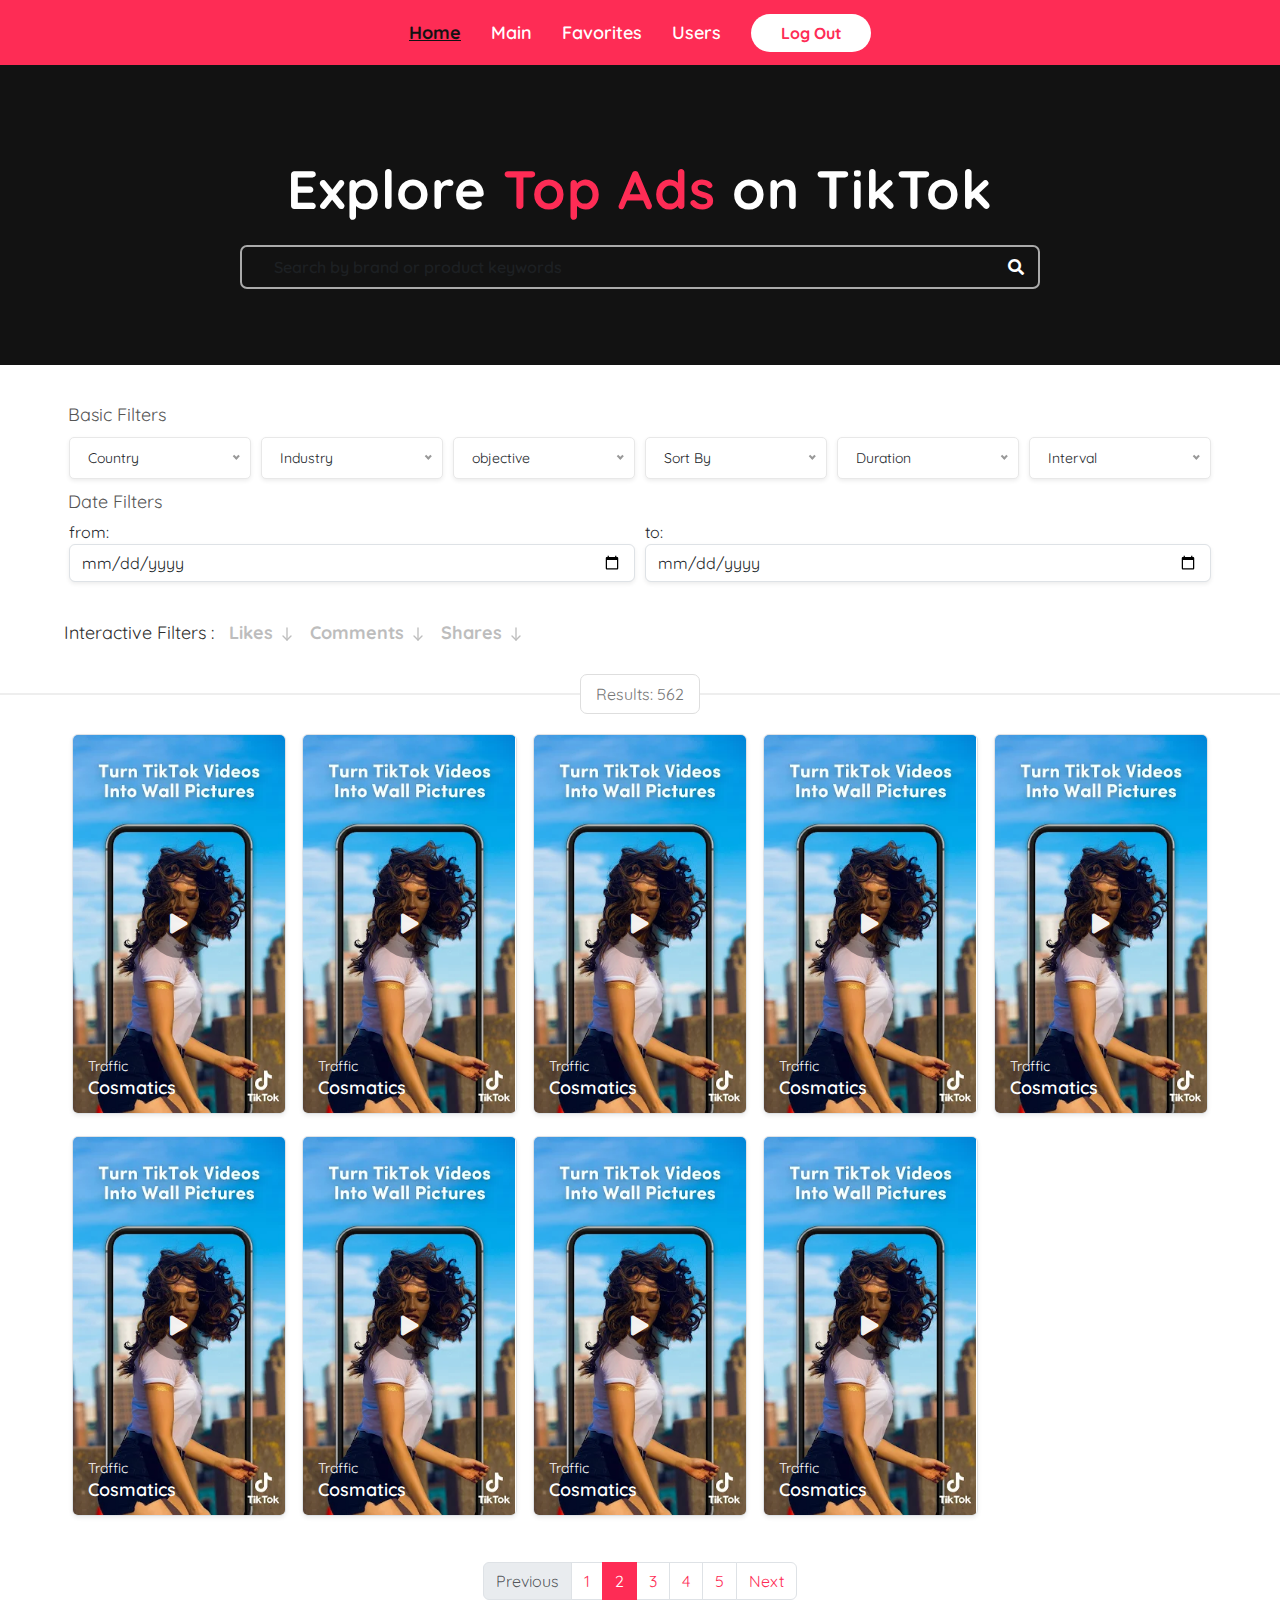
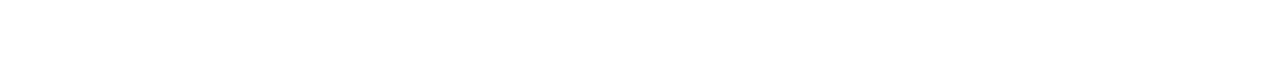
<file: index.html>
<!DOCTYPE html>
<html lang="en">

<head>
    <meta charset="UTF-8">
    <meta http-equiv="X-UA-Compatible" content="IE=edge">
    <meta name="viewport" content="width=device-width, initial-scale=1.0">
    <title>TikTok Creative Center</title>
    <link rel="shortcut icon" href="favicon.ico" type="image/x-icon">
    <link rel="preconnect" href="https://fonts.googleapis.com">
    <link rel="preconnect" href="https://fonts.gstatic.com" crossorigin>
    <link
        href="https://fonts.googleapis.com/css2?family=Fuzzy+Bubbles:wght@400;700&family=Quicksand:wght@300;400;500;600;700&family=Source+Sans+Pro:ital,wght@0,200;0,300;0,400;0,600;0,700;0,900;1,200;1,300;1,400;1,600;1,700;1,900&display=swap"
        rel="stylesheet">
    <link rel="stylesheet" href="https://cdnjs.cloudflare.com/ajax/libs/bootstrap/5.2.2/css/bootstrap.min.css">
    <link rel="stylesheet" href="https://pro.fontawesome.com/releases/v5.14.0/css/all.css" />
    <link rel="stylesheet" href="css/nice-select.css">
    <link rel="stylesheet" href="css/style.css">
</head>

<body>

    <div class="up">
        <i class="far fa-sort-up"></i>
    </div>

    <!-- Header -->
    <nav>
        <a class="active" href="index.html">Home</a>
        <a href="main.html">Main</a>
        <a href="favorites.html">favorites</a>
        <a href="users.html">Users</a>
        <a href="login.html">
            <button type="button">Log Out</button>
        </a>
        <!-- <a href="login.html">
            <button type="button">login</button>
        </a> -->
    </nav>

    <header>
        <!-- <form action="url" method="get"> -->
        <form name="myForm" action="url" method="post">
            <div class="form-group">
                <h2>Explore <b>Top Ads</b> on TikTok</h2>
            </div>
            <div class="form-group form-btn">
                <input type="text" name="" id="text" class="form-control"
                    placeholder="Search by brand or product keywords">
                <button type="submit"><i class="fa fa-search"></i></button>
            </div>
            <input type="hidden" value="" name="all_filters" id="form_input">
        </form>
    </header>

    <section>
        <div class="filters">
            <label class="d-block p-1">Basic filters</label>
            <div class="filter type_1">
                <select class="w-100 shadow-sm" id="country" name="">
                    <option disabled selected value="">Country</option>
                    <option value="us">United Status</option>
                    <option value="uk">United Kingdom</option>
                    <option value="eg">EGYPT</option>
                </select>
            </div>
            <div class="filter type_1">
                <select class="w-100 shadow-sm" id="industry" name="">
                    <option disabled selected value="">Industry</option>
                    <option value="1">1</option>
                    <option value="2">2</option>
                    <option value="3">3</option>
                </select>
            </div>
            <div class="filter type_1">
                <select class="w-100 shadow-sm" id="objective" name="">
                    <option disabled selected value="">objective</option>
                    <option value="1">1</option>
                    <option value="2">2</option>
                    <option value="3">3</option>
                </select>
            </div>
            <div class="filter type_1 sort_by">
                <select class="w-100 shadow-sm" id="sort_by" name="">
                    <option disabled selected value="">Sort By</option>
                    <option value="CTR">CTR</option>
                    <option value="CVR">CVR</option>
                    <option value="Clicks">Clicks</option>
                    <option value="Conversion">Conversion</option>
                    <option value="Remain">Remain</option>
                </select>
            </div>
            <div class="filter type_1">
                <select class="w-100 shadow-sm" id="duration" name="">
                    <option disabled selected value="">Duration</option>
                    <option value="1">1</option>
                    <option value="2">2</option>
                    <option value="3">3</option>
                </select>
            </div>
            <div class="filter type_1 interval">
                <select class="w-100 shadow-sm" id="interval" name="">
                    <option disabled selected value="">Interval</option>
                    <option value="1">1</option>
                    <option value="2">2</option>
                    <option value="3">3</option>
                </select>
            </div>
            <div class="clearfix"></div>
            <label class="d-block pt-1 px-1">Date filters</label>
            <div class="filter type_2 w-50 mr-1">
                <span>from: </span>
                <!-- <select class="w-100 shadow-sm" name=""> -->
                <input class="form-control shadow-sm" id="from" type="date" name="">
            </div>
            <div class="filter type_2 w-50 ml-1">
                <span>to: </span>
                <!-- <select class="w-100 shadow-sm" name=""> -->
                <input class="form-control shadow-sm" id="to" type="date" name="">
            </div>
            <div class="clearfix"></div>
        </div>
        <div class="top-filters used">
            <span style="color: #2d2d2d; font-weight: 400;">Interactive Filters :</span>
            <span>
                <button>
                    <b>Likes</b>
                    <svg width="16" height="16" viewBox="0 0 48 48" fill="none">
                        <path d="M24 42L24 6" stroke="#BDBDBD" stroke-width="4" stroke-linecap="round"
                            stroke-linejoin="round"></path>
                        <path d="M36 30L24 42L12 30" stroke="#BDBDBD" stroke-width="4" stroke-linecap="round"
                            stroke-linejoin="round"></path>
                    </svg>
                </button>
            </span>
            <span>
                <button>
                    <b>Comments</b>
                    <svg width="16" height="16" viewBox="0 0 48 48" fill="none">
                        <path d="M24 42L24 6" stroke="#BDBDBD" stroke-width="4" stroke-linecap="round"
                            stroke-linejoin="round"></path>
                        <path d="M36 30L24 42L12 30" stroke="#BDBDBD" stroke-width="4" stroke-linecap="round"
                            stroke-linejoin="round"></path>
                    </svg>
                </button>
            </span>
            <span>
                <button>
                    <b>Shares</b>
                    <svg width="16" height="16" viewBox="0 0 48 48" fill="none">
                        <path d="M24 42L24 6" stroke="#BDBDBD" stroke-width="4" stroke-linecap="round"
                            stroke-linejoin="round"></path>
                        <path d="M36 30L24 42L12 30" stroke="#BDBDBD" stroke-width="4" stroke-linecap="round"
                            stroke-linejoin="round"></path>
                    </svg>
                </button>
            </span>
        </div>
        <div class="our__filters">
        </div>
        <div class="text-center">
            <button type="button" class="btn btn-primary" id="apply_filters">Apply Filters</button>
        </div>
        <div class="results mt-5">
            <span>Results: 562</span>
        </div>
        <div class="videos">
            <div class="video">
                <form action="" method="" class="favourite">
                    <button type="submit"><i class="fa fa-star"></i></button>
                </form>
                <form action="" method="" class="block">
                    <button type="submit"><i class="fa fa-ban"></i></button>
                </form>
                <div class="overlay rounded">
                    <div class="play">
                        <i class="fa fa-play"></i>
                    </div>
                </div>
                <video class="rounded border shadow-sm" poster="media/poster.webp" preload="none" muted>
                    <source src="media/Top Ads- high-performing auction ads.mp4" type="video/mp4">
                </video>
                <div class="content rounded-bottom">
                    <span>traffic</span>
                    <h2>cosmatics</h2>
                    <a href="">
                        <small><i class="far fa-thumbs-up"></i>125</small>
                        <small><i class="far fa-comment"></i>26</small>
                        <small><i class="fas fa-share"></i>7</small>
                    </a>
                </div>
            </div>
            <div class="video">
                <form action="" method="" class="favourite">
                    <button type="submit"><i class="fa fa-star"></i></button>
                </form>
                <form action="" method="" class="block">
                    <button type="submit"><i class="fa fa-ban"></i></button>
                </form>
                <div class="overlay rounded">
                    <div class="play">
                        <i class="fa fa-play"></i>
                    </div>
                </div>
                <video class="rounded border shadow-sm" poster="media/poster.webp" preload="none" muted>
                    <source src="media/Top Ads- high-performing auction ads.mp4" type="video/mp4">
                </video>
                <div class="content rounded-bottom">
                    <span>traffic</span>
                    <h2>cosmatics</h2>
                    <a href="">
                        <small><i class="far fa-thumbs-up"></i> 125</small>
                        <small><i class="far fa-comment"></i>26</small>
                        <small><i class="fas fa-share"></i>7</small>
                    </a>
                </div>
            </div>
            <div class="video">
                <form action="" method="" class="favourite">
                    <button type="submit"><i class="fa fa-star"></i></button>
                </form>
                <form action="" method="" class="block">
                    <button type="submit"><i class="fa fa-ban"></i></button>
                </form>
                <div class="overlay rounded">
                    <div class="play">
                        <i class="fa fa-play"></i>
                    </div>
                </div>
                <video class="rounded border shadow-sm" poster="media/poster.webp" preload="none" muted>
                    <source src="media/Top Ads- high-performing auction ads.mp4" type="video/mp4">
                </video>
                <div class="content rounded-bottom">
                    <span>traffic</span>
                    <h2>cosmatics</h2>
                    <a href="">
                        <small><i class="far fa-thumbs-up"></i> 125</small>
                        <small><i class="far fa-comment"></i>26</small>
                        <small><i class="fas fa-share"></i>7</small>
                    </a>
                </div>
            </div>
            <div class="video">
                <form action="" method="" class="favourite">
                    <button type="submit"><i class="fa fa-star"></i></button>
                </form>
                <form action="" method="" class="block">
                    <button type="submit"><i class="fa fa-ban"></i></button>
                </form>
                <div class="overlay rounded">
                    <div class="play">
                        <i class="fa fa-play"></i>
                    </div>
                </div>
                <video class="rounded border shadow-sm" poster="media/poster.webp" preload="none" muted>
                    <source src="media/Top Ads- high-performing auction ads.mp4" type="video/mp4">
                </video>
                <div class="content rounded-bottom">
                    <span>traffic</span>
                    <h2>cosmatics</h2>
                    <a href="">
                        <small><i class="far fa-thumbs-up"></i>125</small>
                        <small><i class="far fa-comment"></i>26</small>
                        <small><i class="fas fa-share"></i>7</small>
                    </a>
                </div>
            </div>
            <div class="video">
                <form action="" method="" class="favourite">
                    <button type="submit"><i class="fa fa-star"></i></button>
                </form>
                <form action="" method="" class="block">
                    <button type="submit"><i class="fa fa-ban"></i></button>
                </form>
                <div class="overlay rounded">
                    <div class="play">
                        <i class="fa fa-play"></i>
                    </div>
                </div>
                <video class="rounded border shadow-sm" poster="media/poster.webp" preload="none" muted>
                    <source src="media/Top Ads- high-performing auction ads.mp4" type="video/mp4">
                </video>
                <div class="content rounded-bottom">
                    <span>traffic</span>
                    <h2>cosmatics</h2>
                    <a href="">
                        <small><i class="far fa-thumbs-up"></i> 125</small>
                        <small><i class="far fa-comment"></i>26</small>
                        <small><i class="fas fa-share"></i>7</small>
                    </a>
                </div>
            </div>
            <div class="video">
                <form action="" method="" class="favourite">
                    <button type="submit"><i class="fa fa-star"></i></button>
                </form>
                <form action="" method="" class="block">
                    <button type="submit"><i class="fa fa-ban"></i></button>
                </form>
                <div class="overlay rounded">
                    <div class="play">
                        <i class="fa fa-play"></i>
                    </div>
                </div>
                <video class="rounded border shadow-sm" poster="media/poster.webp" preload="none" muted>
                    <source src="media/Top Ads- high-performing auction ads.mp4" type="video/mp4">
                </video>
                <div class="content rounded-bottom">
                    <span>traffic</span>
                    <h2>cosmatics</h2>
                    <a href="">
                        <small><i class="far fa-thumbs-up"></i>125</small>
                        <small><i class="far fa-comment"></i>26</small>
                        <small><i class="fas fa-share"></i>7</small>
                    </a>
                </div>
            </div>
            <div class="video">
                <form action="" method="" class="favourite">
                    <button type="submit"><i class="fa fa-star"></i></button>
                </form>
                <form action="" method="" class="block">
                    <button type="submit"><i class="fa fa-ban"></i></button>
                </form>
                <div class="overlay rounded">
                    <div class="play">
                        <i class="fa fa-play"></i>
                    </div>
                </div>
                <video class="rounded border shadow-sm" poster="media/poster.webp" preload="none" muted>
                    <source src="media/Top Ads- high-performing auction ads.mp4" type="video/mp4">
                </video>
                <div class="content rounded-bottom">
                    <span>traffic</span>
                    <h2>cosmatics</h2>
                    <a href="">
                        <small><i class="far fa-thumbs-up"></i> 125</small>
                        <small><i class="far fa-comment"></i>26</small>
                        <small><i class="fas fa-share"></i>7</small>
                    </a>
                </div>
            </div>
            <div class="video">
                <form action="" method="" class="favourite">
                    <button type="submit"><i class="fa fa-star"></i></button>
                </form>
                <form action="" method="" class="block">
                    <button type="submit"><i class="fa fa-ban"></i></button>
                </form>
                <div class="overlay rounded">
                    <div class="play">
                        <i class="fa fa-play"></i>
                    </div>
                </div>
                <video class="rounded border shadow-sm" poster="media/poster.webp" preload="none" muted>
                    <source src="media/Top Ads- high-performing auction ads.mp4" type="video/mp4">
                </video>
                <div class="content rounded-bottom">
                    <span>traffic</span>
                    <h2>cosmatics</h2>
                    <a href="">
                        <small><i class="far fa-thumbs-up"></i>125</small>
                        <small><i class="far fa-comment"></i>26</small>
                        <small><i class="fas fa-share"></i>7</small>
                    </a>
                </div>
            </div>
            <div class="video">
                <form action="" method="" class="favourite">
                    <button type="submit"><i class="fa fa-star"></i></button>
                </form>
                <form action="" method="" class="block">
                    <button type="submit"><i class="fa fa-ban"></i></button>
                </form>
                <div class="overlay rounded">
                    <div class="play">
                        <i class="fa fa-play"></i>
                    </div>
                </div>
                <video class="rounded border shadow-sm" poster="media/poster.webp" preload="none" muted>
                    <source src="media/Top Ads- high-performing auction ads.mp4" type="video/mp4">
                </video>
                <div class="content rounded-bottom">
                    <span>traffic</span>
                    <h2>cosmatics</h2>
                    <a href="">
                        <small><i class="far fa-thumbs-up"></i> 125</small>
                        <small><i class="far fa-comment"></i>26</small>
                        <small><i class="fas fa-share"></i>7</small>
                    </a>
                </div>
            </div>
            <div class="clearfix"></div>
        </div>
        <div class="d-flex justify-content-center mb-5">
            <footer aria-label="...">
                <ul class="pagination">
                    <li class="page-item disabled">
                        <a class="page-link" href="#" tabindex="-1">Previous</a>
                    </li>
                    <li class="page-item"><a class="page-link" href="#">1</a></li>
                    <li class="page-item active">
                        <a class="page-link" href="#">2 <span class="sr-only">(current)</span></a>
                    </li>
                    <li class="page-item"><a class="page-link" href="#">3</a></li>
                    <li class="page-item"><a class="page-link" href="#">4</a></li>
                    <li class="page-item"><a class="page-link" href="#">5</a></li>
                    <li class="page-item">
                        <a class="page-link" href="#">Next</a>
                    </li>
                </ul>
            </footer>
        </div>
    </section>

    <script src="https://cdnjs.cloudflare.com/ajax/libs/jquery/3.6.1/jquery.min.js"></script>
    <script src="https://cdnjs.cloudflare.com/ajax/libs/popper.js/2.9.2/umd/popper.min.js"></script>
    <script src="https://cdnjs.cloudflare.com/ajax/libs/bootstrap/5.2.2/js/bootstrap.min.js"></script>
    <script src="js/jquery.nice-select.js"></script>
    <script src="js/script.js"></script>
</body>

</html>
</file>
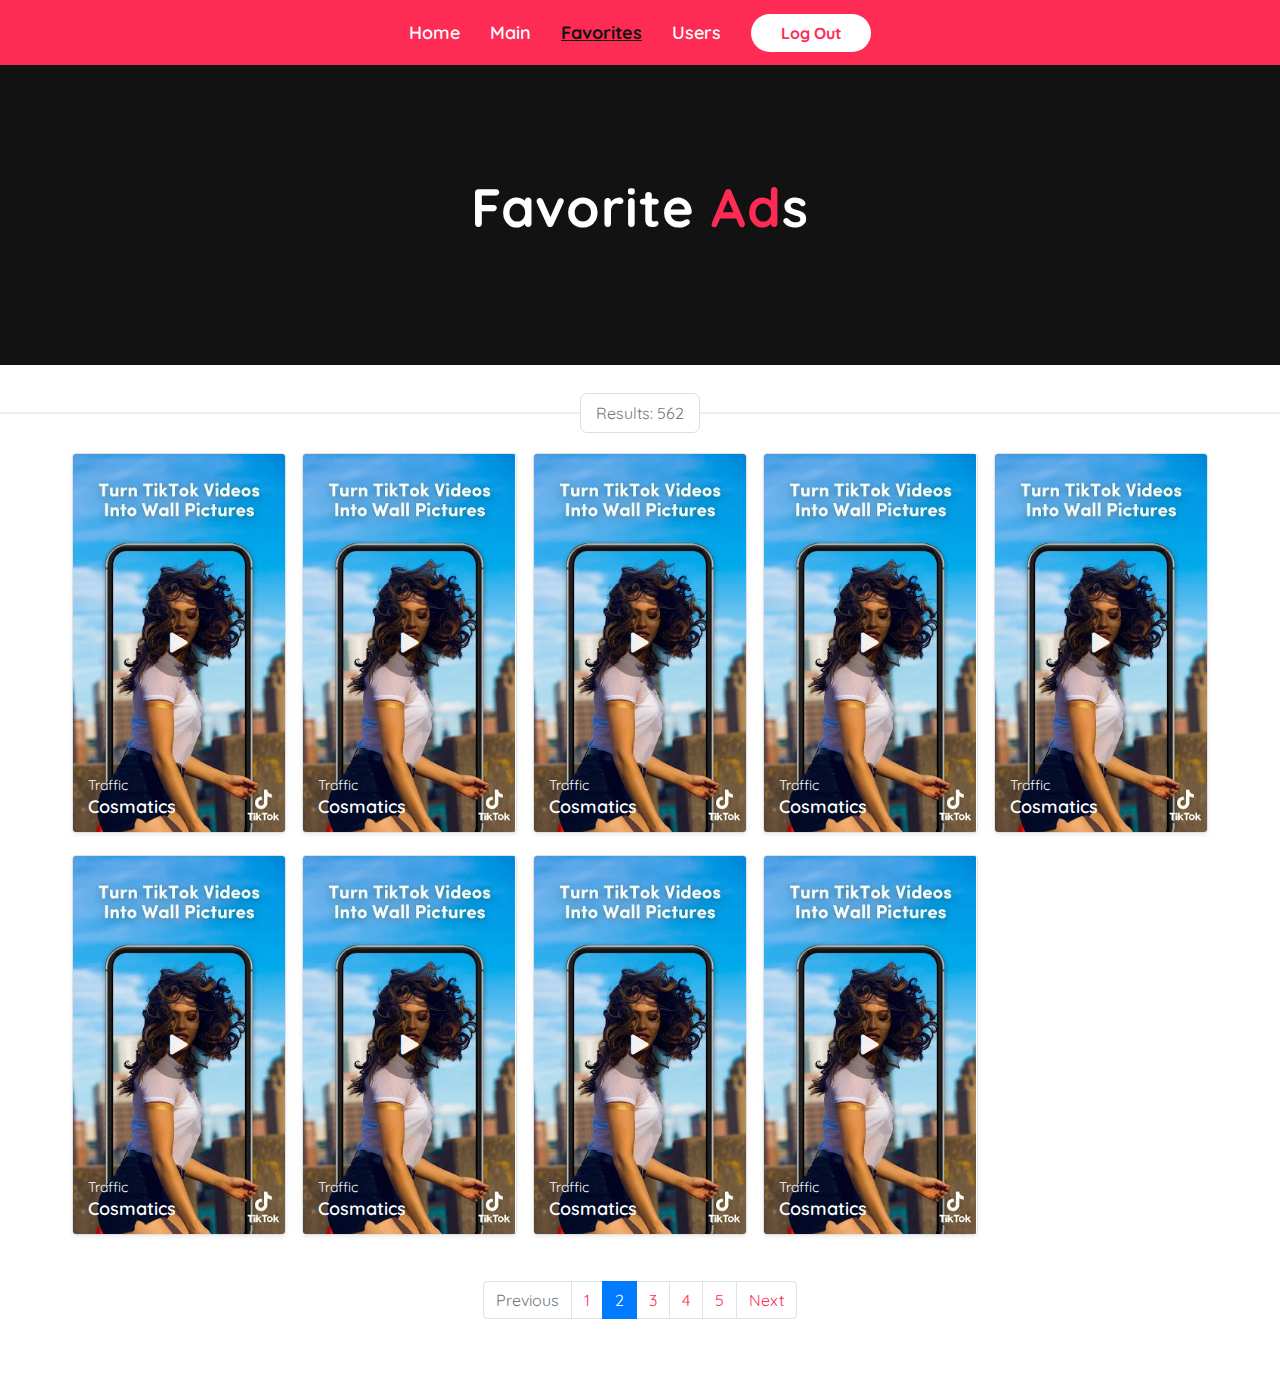
<file: favorites.html>
<!DOCTYPE html>
<html lang="en">

<head>
    <meta charset="UTF-8">
    <meta http-equiv="X-UA-Compatible" content="IE=edge">
    <meta name="viewport" content="width=device-width, initial-scale=1.0">
    <title>Users</title>
    <link rel="shortcut icon" href="favicon.ico" type="image/x-icon">
    <link rel="preconnect" href="https://fonts.googleapis.com">
    <link rel="preconnect" href="https://fonts.gstatic.com" crossorigin>
    <link
        href="https://fonts.googleapis.com/css2?family=Fuzzy+Bubbles:wght@400;700&family=Quicksand:wght@300;400;500;600;700&family=Source+Sans+Pro:ital,wght@0,200;0,300;0,400;0,600;0,700;0,900;1,200;1,300;1,400;1,600;1,700;1,900&display=swap"
        rel="stylesheet">
    <link rel="stylesheet" href="https://cdnjs.cloudflare.com/ajax/libs/twitter-bootstrap/4.5.2/css/bootstrap.css">
    <link rel="stylesheet" href="https://pro.fontawesome.com/releases/v5.14.0/css/all.css" />
    <link rel="stylesheet" href="https://cdn.datatables.net/1.13.1/css/jquery.dataTables.min.css">
    <link rel="stylesheet" href="css/style.css">
</head>

<body>

    <div class="up">
        <i class="far fa-sort-up"></i>
    </div>

    <nav>
        <a href="index.html">Home</a>
        <a href="main.html">Main</a>
        <a class="active" href="favorites.html">favorites</a>
        <a href="users.html">Users</a>
        <a href="login.html">
            <button type="button">Log Out</button>
        </a>
    </nav>

    <header>
        <div>
            <div class="form-group">
                <h2>Favorite <b>Ad</b>s</h2>
            </div>
        </div>
    </header>

    <section>
        <div class="results mt-5">
            <span>Results: 562</span>
        </div>
        <div class="videos">
            <div class="video">
                <form action="" method="" class="favourite">
                    <button type="submit"><i class="fa fa-star"></i></button>
                </form>
                <form action="" method="" class="block">
                    <button type="submit"><i class="fa fa-ban"></i></button>
                </form>
                <div class="overlay rounded">
                    <div class="play">
                        <i class="fa fa-play"></i>
                    </div>
                </div>
                <video class="rounded border shadow-sm" poster="media/poster.webp" preload="none" muted>
                    <source src="media/Top Ads- high-performing auction ads.mp4" type="video/mp4">
                </video>
                <div class="content rounded-bottom">
                    <span>traffic</span>
                    <h2>cosmatics</h2>
                    <a href="">
                        <small><i class="far fa-thumbs-up"></i>125</small>
                        <small><i class="far fa-comment"></i>26</small>
                        <small><i class="fas fa-share"></i>7</small>
                    </a>
                </div>
            </div>
            <div class="video">
                <form action="" method="" class="favourite">
                    <button type="submit"><i class="fa fa-star"></i></button>
                </form>
                <form action="" method="" class="block">
                    <button type="submit"><i class="fa fa-ban"></i></button>
                </form>
                <div class="overlay rounded">
                    <div class="play">
                        <i class="fa fa-play"></i>
                    </div>
                </div>
                <video class="rounded border shadow-sm" poster="media/poster.webp" preload="none" muted>
                    <source src="media/Top Ads- high-performing auction ads.mp4" type="video/mp4">
                </video>
                <div class="content rounded-bottom">
                    <span>traffic</span>
                    <h2>cosmatics</h2>
                    <a href="">
                        <small><i class="far fa-thumbs-up"></i> 125</small>
                        <small><i class="far fa-comment"></i>26</small>
                        <small><i class="fas fa-share"></i>7</small>
                    </a>
                </div>
            </div>
            <div class="video">
                <form action="" method="" class="favourite">
                    <button type="submit"><i class="fa fa-star"></i></button>
                </form>
                <form action="" method="" class="block">
                    <button type="submit"><i class="fa fa-ban"></i></button>
                </form>
                <div class="overlay rounded">
                    <div class="play">
                        <i class="fa fa-play"></i>
                    </div>
                </div>
                <video class="rounded border shadow-sm" poster="media/poster.webp" preload="none" muted>
                    <source src="media/Top Ads- high-performing auction ads.mp4" type="video/mp4">
                </video>
                <div class="content rounded-bottom">
                    <span>traffic</span>
                    <h2>cosmatics</h2>
                    <a href="">
                        <small><i class="far fa-thumbs-up"></i> 125</small>
                        <small><i class="far fa-comment"></i>26</small>
                        <small><i class="fas fa-share"></i>7</small>
                    </a>
                </div>
            </div>
            <div class="video">
                <form action="" method="" class="favourite">
                    <button type="submit"><i class="fa fa-star"></i></button>
                </form>
                <form action="" method="" class="block">
                    <button type="submit"><i class="fa fa-ban"></i></button>
                </form>
                <div class="overlay rounded">
                    <div class="play">
                        <i class="fa fa-play"></i>
                    </div>
                </div>
                <video class="rounded border shadow-sm" poster="media/poster.webp" preload="none" muted>
                    <source src="media/Top Ads- high-performing auction ads.mp4" type="video/mp4">
                </video>
                <div class="content rounded-bottom">
                    <span>traffic</span>
                    <h2>cosmatics</h2>
                    <a href="">
                        <small><i class="far fa-thumbs-up"></i>125</small>
                        <small><i class="far fa-comment"></i>26</small>
                        <small><i class="fas fa-share"></i>7</small>
                    </a>
                </div>
            </div>
            <div class="video">
                <form action="" method="" class="favourite">
                    <button type="submit"><i class="fa fa-star"></i></button>
                </form>
                <form action="" method="" class="block">
                    <button type="submit"><i class="fa fa-ban"></i></button>
                </form>
                <div class="overlay rounded">
                    <div class="play">
                        <i class="fa fa-play"></i>
                    </div>
                </div>
                <video class="rounded border shadow-sm" poster="media/poster.webp" preload="none" muted>
                    <source src="media/Top Ads- high-performing auction ads.mp4" type="video/mp4">
                </video>
                <div class="content rounded-bottom">
                    <span>traffic</span>
                    <h2>cosmatics</h2>
                    <a href="">
                        <small><i class="far fa-thumbs-up"></i> 125</small>
                        <small><i class="far fa-comment"></i>26</small>
                        <small><i class="fas fa-share"></i>7</small>
                    </a>
                </div>
            </div>
            <div class="video">
                <form action="" method="" class="favourite">
                    <button type="submit"><i class="fa fa-star"></i></button>
                </form>
                <form action="" method="" class="block">
                    <button type="submit"><i class="fa fa-ban"></i></button>
                </form>
                <div class="overlay rounded">
                    <div class="play">
                        <i class="fa fa-play"></i>
                    </div>
                </div>
                <video class="rounded border shadow-sm" poster="media/poster.webp" preload="none" muted>
                    <source src="media/Top Ads- high-performing auction ads.mp4" type="video/mp4">
                </video>
                <div class="content rounded-bottom">
                    <span>traffic</span>
                    <h2>cosmatics</h2>
                    <a href="">
                        <small><i class="far fa-thumbs-up"></i>125</small>
                        <small><i class="far fa-comment"></i>26</small>
                        <small><i class="fas fa-share"></i>7</small>
                    </a>
                </div>
            </div>
            <div class="video">
                <form action="" method="" class="favourite">
                    <button type="submit"><i class="fa fa-star"></i></button>
                </form>
                <form action="" method="" class="block">
                    <button type="submit"><i class="fa fa-ban"></i></button>
                </form>
                <div class="overlay rounded">
                    <div class="play">
                        <i class="fa fa-play"></i>
                    </div>
                </div>
                <video class="rounded border shadow-sm" poster="media/poster.webp" preload="none" muted>
                    <source src="media/Top Ads- high-performing auction ads.mp4" type="video/mp4">
                </video>
                <div class="content rounded-bottom">
                    <span>traffic</span>
                    <h2>cosmatics</h2>
                    <a href="">
                        <small><i class="far fa-thumbs-up"></i> 125</small>
                        <small><i class="far fa-comment"></i>26</small>
                        <small><i class="fas fa-share"></i>7</small>
                    </a>
                </div>
            </div>
            <div class="video">
                <form action="" method="" class="favourite">
                    <button type="submit"><i class="fa fa-star"></i></button>
                </form>
                <form action="" method="" class="block">
                    <button type="submit"><i class="fa fa-ban"></i></button>
                </form>
                <div class="overlay rounded">
                    <div class="play">
                        <i class="fa fa-play"></i>
                    </div>
                </div>
                <video class="rounded border shadow-sm" poster="media/poster.webp" preload="none" muted>
                    <source src="media/Top Ads- high-performing auction ads.mp4" type="video/mp4">
                </video>
                <div class="content rounded-bottom">
                    <span>traffic</span>
                    <h2>cosmatics</h2>
                    <a href="">
                        <small><i class="far fa-thumbs-up"></i>125</small>
                        <small><i class="far fa-comment"></i>26</small>
                        <small><i class="fas fa-share"></i>7</small>
                    </a>
                </div>
            </div>
            <div class="video">
                <form action="" method="" class="favourite">
                    <button type="submit"><i class="fa fa-star"></i></button>
                </form>
                <form action="" method="" class="block">
                    <button type="submit"><i class="fa fa-ban"></i></button>
                </form>
                <div class="overlay rounded">
                    <div class="play">
                        <i class="fa fa-play"></i>
                    </div>
                </div>
                <video class="rounded border shadow-sm" poster="media/poster.webp" preload="none" muted>
                    <source src="media/Top Ads- high-performing auction ads.mp4" type="video/mp4">
                </video>
                <div class="content rounded-bottom">
                    <span>traffic</span>
                    <h2>cosmatics</h2>
                    <a href="">
                        <small><i class="far fa-thumbs-up"></i> 125</small>
                        <small><i class="far fa-comment"></i>26</small>
                        <small><i class="fas fa-share"></i>7</small>
                    </a>
                </div>
            </div>
            <div class="clearfix"></div>
        </div>
        <div class="d-flex justify-content-center mb-5">
            <footer aria-label="...">
                <ul class="pagination">
                    <li class="page-item disabled">
                        <a class="page-link" href="#" tabindex="-1">Previous</a>
                    </li>
                    <li class="page-item"><a class="page-link" href="#">1</a></li>
                    <li class="page-item active">
                        <a class="page-link" href="#">2 <span class="sr-only">(current)</span></a>
                    </li>
                    <li class="page-item"><a class="page-link" href="#">3</a></li>
                    <li class="page-item"><a class="page-link" href="#">4</a></li>
                    <li class="page-item"><a class="page-link" href="#">5</a></li>
                    <li class="page-item">
                        <a class="page-link" href="#">Next</a>
                    </li>
                </ul>
            </footer>
        </div>
    </section>

    <script src="https://cdnjs.cloudflare.com/ajax/libs/jquery/3.6.1/jquery.min.js"></script>
    <script src="https://cdnjs.cloudflare.com/ajax/libs/popper.js/2.9.2/umd/popper.min.js"></script>
    <script src="https://cdnjs.cloudflare.com/ajax/libs/bootstrap/5.2.2/js/bootstrap.min.js"></script>
    <script>
        let select_script = true;
        let table_script = true;
    </script>
    <script src="js/script.js"></script>
</body>

</html>
</file>
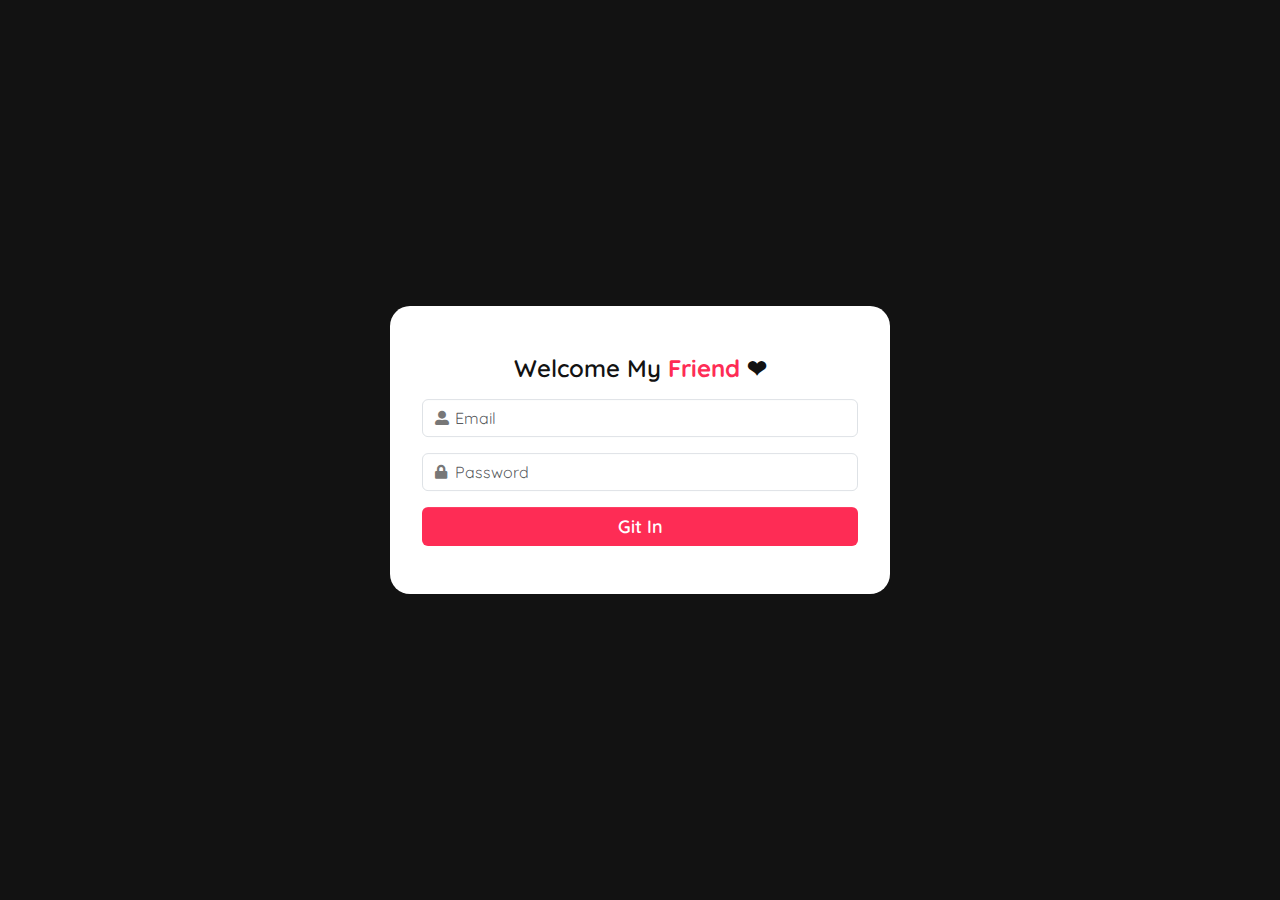
<file: login.html>
<!DOCTYPE html>
<html lang="en">

<head>
    <meta charset="UTF-8">
    <meta http-equiv="X-UA-Compatible" content="IE=edge">
    <meta name="viewport" content="width=device-width, initial-scale=1.0">
    <title>Get In</title>
    <link rel="shortcut icon" href="favicon.ico" type="image/x-icon">
    <link rel="preconnect" href="https://fonts.googleapis.com">
    <link rel="preconnect" href="https://fonts.gstatic.com" crossorigin>
    <link
        href="https://fonts.googleapis.com/css2?family=Fuzzy+Bubbles:wght@400;700&family=Quicksand:wght@300;400;500;600;700&family=Source+Sans+Pro:ital,wght@0,200;0,300;0,400;0,600;0,700;0,900;1,200;1,300;1,400;1,600;1,700;1,900&display=swap"
        rel="stylesheet">
    <link rel="stylesheet" href="https://cdnjs.cloudflare.com/ajax/libs/bootstrap/5.2.2/css/bootstrap.min.css">
    <link rel="stylesheet" href="https://pro.fontawesome.com/releases/v5.14.0/css/all.css" />
    <link rel="stylesheet" href="css/style.css">
</head>

<body>
    <div class="form__container">
        <form action="index.html" method="post">
            <h2>Welcome my <strong>friend</strong> ❤</h2>
            <div class="form-group py-2">
                <i class="fa fa-user-alt"></i>
                <input type="email" name="" class="form-control" placeholder="Email" required>
            </div>
            <div class="form-group py-2">
                <i class="fa fa-lock"></i>
                <input type="password" name="" class="form-control" placeholder="Password" required>
            </div>
            <input type="submit" class="form-control btn btn-primary mt-2" value="Git In">
        </form>
    </div>

    <script src="https://cdnjs.cloudflare.com/ajax/libs/jquery/3.6.1/jquery.min.js"></script>
    <script src="https://cdnjs.cloudflare.com/ajax/libs/popper.js/2.9.2/umd/popper.min.js"></script>
    <script src="https://cdnjs.cloudflare.com/ajax/libs/bootstrap/5.2.2/js/bootstrap.min.js"></script>
    <script>
        let select_script = true;
        let table_script = true;
    </script>
    <script src="js/script.js"></script>
</body>

</html>
</file>
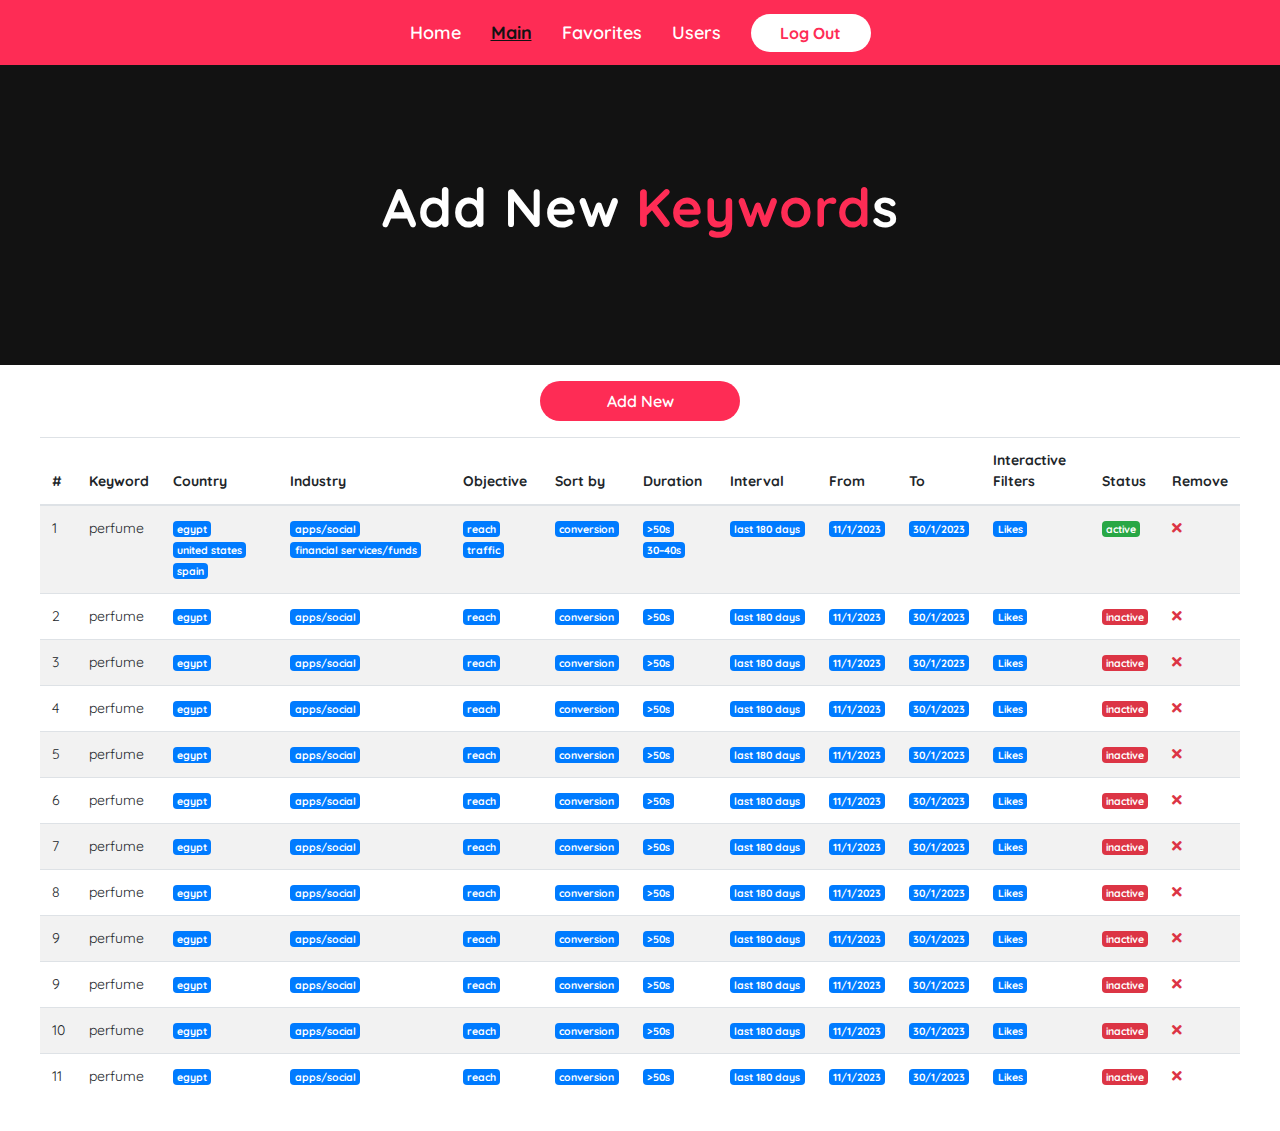
<file: main.html>
<!DOCTYPE html>
<html lang="en">

<head>
    <meta charset="UTF-8">
    <meta http-equiv="X-UA-Compatible" content="IE=edge">
    <meta name="viewport" content="width=device-width, initial-scale=1.0">
    <title>Keywords</title>
    <link rel="shortcut icon" href="favicon.ico" type="image/x-icon">
    <link rel="preconnect" href="https://fonts.googleapis.com">
    <link rel="preconnect" href="https://fonts.gstatic.com" crossorigin>
    <link
        href="https://fonts.googleapis.com/css2?family=Fuzzy+Bubbles:wght@400;700&family=Quicksand:wght@300;400;500;600;700&family=Source+Sans+Pro:ital,wght@0,200;0,300;0,400;0,600;0,700;0,900;1,200;1,300;1,400;1,600;1,700;1,900&display=swap"
        rel="stylesheet">
    <link rel="stylesheet" href="https://cdnjs.cloudflare.com/ajax/libs/twitter-bootstrap/4.5.2/css/bootstrap.css">
    <link rel="stylesheet" href="https://pro.fontawesome.com/releases/v5.14.0/css/all.css" />
    <link rel="stylesheet" href="https://cdn.datatables.net/1.13.1/css/jquery.dataTables.min.css">
    <link rel="stylesheet" href="css/nice-select.css">
    <link rel="stylesheet" href="css/style.css">
</head>

<body>

    <div class="up">
        <i class="far fa-sort-up"></i>
    </div>

    <nav>
        <a href="index.html">Home</a>
        <a class="active" href="main.html">Main</a>
        <a href="favorites.html">favorites</a>
        <a href="users.html">Users</a>
        <a href="login.html">
            <button type="button">Log Out</button>
        </a>
    </nav>

    <header>
        <div>
            <div class="form-group">
                <h2>Add New <b>Keyword</b>s</h2>
            </div>
        </div>
    </header>

    <section class="new_keyword shadow-sm">
        <i id="exit" class="fa fa-times"></i>
        <div class="filters">
            <label class="d-block p-1">Basic filters</label>
            <div class="filter type_1">
                <select class="w-100 shadow-sm" id="country" name="">
                    <option disabled selected value="">Country</option>
                    <option value="us">United Status</option>
                    <option value="uk">United Kingdom</option>
                    <option value="eg">EGYPT</option>
                </select>
            </div>
            <div class="filter type_1">
                <select class="w-100 shadow-sm" id="industry" name="">
                    <option disabled selected value="">Industry</option>
                    <option value="1">1</option>
                    <option value="2">2</option>
                    <option value="3">3</option>
                </select>
            </div>
            <div class="filter type_1">
                <select class="w-100 shadow-sm" id="objective" name="">
                    <option disabled selected value="">objective</option>
                    <option value="1">1</option>
                    <option value="2">2</option>
                    <option value="3">3</option>
                </select>
            </div>
            <div class="filter type_1 sort_by">
                <select class="w-100 shadow-sm" id="sort_by" name="">
                    <option disabled selected value="">Sort By</option>
                    <option value="CTR">CTR</option>
                    <option value="CVR">CVR</option>
                    <option value="Clicks">Clicks</option>
                    <option value="Conversion">Conversion</option>
                    <option value="Remain">Remain</option>
                </select>
            </div>
            <div class="filter type_1">
                <select class="w-100 shadow-sm" id="duration" name="">
                    <option disabled selected value="">Duration</option>
                    <option value="1">1</option>
                    <option value="2">2</option>
                    <option value="3">3</option>
                </select>
            </div>
            <div class="filter type_1 interval">
                <select class="w-100 shadow-sm" id="interval" name="">
                    <option disabled selected value="">Interval</option>
                    <option value="1">1</option>
                    <option value="2">2</option>
                    <option value="3">3</option>
                </select>
            </div>
            <div class="clearfix"></div>
            <label class="d-block pt-1 px-1">Date filters</label>
            <div class="filter type_2">
                <span>from: </span>
                <!-- <select class="w-100 shadow-sm" name=""> -->
                <input class="form-control shadow-sm" id="from" type="date" name="">
            </div>
            <div class="filter type_2">
                <span>to: </span>
                <!-- <select class="w-100 shadow-sm" name=""> -->
                <input class="form-control shadow-sm" id="to" type="date" name="">
            </div>
            <div class="clearfix"></div>
        </div>
        <div class="top-filters used">
            <span style="color: #2d2d2d; font-weight: 400;">Interactive Filters :</span>
            <span>
                <button>
                    <b>Likes</b>
                    <svg width="16" height="16" viewBox="0 0 48 48" fill="none">
                        <path d="M24 42L24 6" stroke="#BDBDBD" stroke-width="4" stroke-linecap="round"
                            stroke-linejoin="round"></path>
                        <path d="M36 30L24 42L12 30" stroke="#BDBDBD" stroke-width="4" stroke-linecap="round"
                            stroke-linejoin="round"></path>
                    </svg>
                </button>
            </span>
            <span>
                <button>
                    <b>Comments</b>
                    <svg width="16" height="16" viewBox="0 0 48 48" fill="none">
                        <path d="M24 42L24 6" stroke="#BDBDBD" stroke-width="4" stroke-linecap="round"
                            stroke-linejoin="round"></path>
                        <path d="M36 30L24 42L12 30" stroke="#BDBDBD" stroke-width="4" stroke-linecap="round"
                            stroke-linejoin="round"></path>
                    </svg>
                </button>
            </span>
            <span>
                <button>
                    <b>Shares</b>
                    <svg width="16" height="16" viewBox="0 0 48 48" fill="none">
                        <path d="M24 42L24 6" stroke="#BDBDBD" stroke-width="4" stroke-linecap="round"
                            stroke-linejoin="round"></path>
                        <path d="M36 30L24 42L12 30" stroke="#BDBDBD" stroke-width="4" stroke-linecap="round"
                            stroke-linejoin="round"></path>
                    </svg>
                </button>
            </span>
        </div>
        <div class="our__filters">
        </div>
        <div class="text-center">
            <form name="myForm" action="url" method="post">
                <input type="hidden" id="text">
                <input type="hidden" value="" name="all_filters" id="form_input">
                <button type="submit" class="btn btn-primary" id="apply_filters" style="width: 250px;">Add new
                    Keyword</button>
            </form>
        </div>
    </section>

    <section class="add-new">
        <button type="button" id="add_new" class="btn btn-primary">Add New</button>
    </section>

    <section class="main py-3 mx-auto">
        <table class="table table-striped mx-auto" id="main_table">
            <thead>
                <tr>
                    <th>#</th>
                    <th>Keyword</th>
                    <th>Country</th>
                    <th>Industry</th>
                    <th>Objective</th>
                    <th>Sort by</th>
                    <th>Duration</th>
                    <th>Interval</th>
                    <th>From</th>
                    <th>To</th>
                    <th>Interactive Filters</th>
                    <th>Status</th>
                    <th>Remove</th>
                </tr>
            </thead>
            <tbody>
                <tr>
                    <td>1</td>
                    <td>perfume</td>
                    <th>
                        <span class="badge badge-primary">egypt</span>
                        <span class="badge badge-primary">united states</span>
                        <span class="badge badge-primary">spain</span>
                    </th>
                    <td>
                        <span class="badge badge-primary">apps/social</span>
                        <span class="badge badge-primary">financial services/funds</span>
                    </td>
                    <th>
                        <span class="badge badge-primary">reach</span>
                        <span class="badge badge-primary">traffic</span>
                    </th>
                    <th>
                        <span class="badge badge-primary">conversion</span>
                    </th>
                    <th>
                        <span class="badge badge-primary">>50s</span>
                        <span class="badge badge-primary">30–40s</span>
                    </th>
                    <th>
                        <span class="badge badge-primary">last 180 days</span>
                    </th>
                    <th><span class="badge badge-primary">11/1/2023</span></th>
                    <th><span class="badge badge-primary">30/1/2023</span></th>
                    <td>
                        <span class="badge badge-primary">Likes</span>
                    </td>
                    <td>
                        <form action="" method="post">
                            <input type="hidden" value="id">
                            <button type="submit"
                                style="background-color: transparent; border: none; padding: 0; margin: 0;">
                                <span class="badge badge-success">active</span>
                            </button>
                        </form>
                    </td>
                    <td>
                        <form action="" method="post">
                            <input type="hidden" value="id">
                            <button type="submit"
                                style="background-color: transparent; border: none; padding: 0; margin: 0;"><i
                                    class="fa fa-times text-danger"></i></button>
                        </form>
                    </td>
                </tr>
                <tr>
                    <td>2</td>
                    <td>perfume</td>
                    <th>
                        <span class="badge badge-primary">egypt</span>
                    </th>
                    <td>
                        <span class="badge badge-primary">apps/social</span>
                    </td>
                    <th>
                        <span class="badge badge-primary">reach</span>
                    </th>
                    <th>
                        <span class="badge badge-primary">conversion</span>
                    </th>
                    <th>
                        <span class="badge badge-primary">>50s</span>
                    </th>
                    <th>
                        <span class="badge badge-primary">last 180 days</span>
                    </th>
                    <th><span class="badge badge-primary">11/1/2023</span></th>
                    <th><span class="badge badge-primary">30/1/2023</span></th>
                    <td>
                        <span class="badge badge-primary">Likes</span>
                    </td>
                    <td>
                        <form action="" method="post">
                            <input type="hidden" value="id">
                            <button type="submit"
                                style="background-color: transparent; border: none; padding: 0; margin: 0;">
                                <span class="badge badge-danger">inactive</span>
                            </button>
                        </form>
                    </td>
                    <td>
                        <form action="" method="post">
                            <input type="hidden" value="id">
                            <button type="submit"
                                style="background-color: transparent; border: none; padding: 0; margin: 0;"><i
                                    class="fa fa-times text-danger"></i></button>
                        </form>
                    </td>
                </tr>
                <tr>
                    <td>3</td>
                    <td>perfume</td>
                    <th>
                        <span class="badge badge-primary">egypt</span>
                    </th>
                    <td>
                        <span class="badge badge-primary">apps/social</span>
                    </td>
                    <th>
                        <span class="badge badge-primary">reach</span>
                    </th>
                    <th>
                        <span class="badge badge-primary">conversion</span>
                    </th>
                    <th>
                        <span class="badge badge-primary">>50s</span>
                    </th>
                    <th>
                        <span class="badge badge-primary">last 180 days</span>
                    </th>
                    <th><span class="badge badge-primary">11/1/2023</span></th>
                    <th><span class="badge badge-primary">30/1/2023</span></th>
                    <td>
                        <span class="badge badge-primary">Likes</span>
                    </td>
                    <td>
                        <form action="" method="post">
                            <input type="hidden" value="id">
                            <button type="submit"
                                style="background-color: transparent; border: none; padding: 0; margin: 0;">
                                <span class="badge badge-danger">inactive</span>
                            </button>
                        </form>
                    </td>
                    <td>
                        <form action="" method="post">
                            <input type="hidden" value="id">
                            <button type="submit"
                                style="background-color: transparent; border: none; padding: 0; margin: 0;"><i
                                    class="fa fa-times text-danger"></i></button>
                        </form>
                    </td>
                </tr>
                <tr>
                    <td>4</td>
                    <td>perfume</td>
                    <th>
                        <span class="badge badge-primary">egypt</span>
                    </th>
                    <td>
                        <span class="badge badge-primary">apps/social</span>
                    </td>
                    <th>
                        <span class="badge badge-primary">reach</span>
                    </th>
                    <th>
                        <span class="badge badge-primary">conversion</span>
                    </th>
                    <th>
                        <span class="badge badge-primary">>50s</span>
                    </th>
                    <th>
                        <span class="badge badge-primary">last 180 days</span>
                    </th>
                    <th><span class="badge badge-primary">11/1/2023</span></th>
                    <th><span class="badge badge-primary">30/1/2023</span></th>
                    <td>
                        <span class="badge badge-primary">Likes</span>
                    </td>
                    <td>
                        <form action="" method="post">
                            <input type="hidden" value="id">
                            <button type="submit"
                                style="background-color: transparent; border: none; padding: 0; margin: 0;">
                                <span class="badge badge-danger">inactive</span>
                            </button>
                        </form>
                    </td>
                    <td>
                        <form action="" method="post">
                            <input type="hidden" value="id">
                            <button type="submit"
                                style="background-color: transparent; border: none; padding: 0; margin: 0;"><i
                                    class="fa fa-times text-danger"></i></button>
                        </form>
                    </td>
                </tr>
                <tr>
                    <td>5</td>
                    <td>perfume</td>
                    <th>
                        <span class="badge badge-primary">egypt</span>
                    </th>
                    <td>
                        <span class="badge badge-primary">apps/social</span>
                    </td>
                    <th>
                        <span class="badge badge-primary">reach</span>
                    </th>
                    <th>
                        <span class="badge badge-primary">conversion</span>
                    </th>
                    <th>
                        <span class="badge badge-primary">>50s</span>
                    </th>
                    <th>
                        <span class="badge badge-primary">last 180 days</span>
                    </th>
                    <th><span class="badge badge-primary">11/1/2023</span></th>
                    <th><span class="badge badge-primary">30/1/2023</span></th>
                    <td>
                        <span class="badge badge-primary">Likes</span>
                    </td>
                    <td>
                        <form action="" method="post">
                            <input type="hidden" value="id">
                            <button type="submit"
                                style="background-color: transparent; border: none; padding: 0; margin: 0;">
                                <span class="badge badge-danger">inactive</span>
                            </button>
                        </form>
                    </td>
                    <td>
                        <form action="" method="post">
                            <input type="hidden" value="id">
                            <button type="submit"
                                style="background-color: transparent; border: none; padding: 0; margin: 0;"><i
                                    class="fa fa-times text-danger"></i></button>
                        </form>
                    </td>
                </tr>
                <tr>
                    <td>6</td>
                    <td>perfume</td>
                    <th>
                        <span class="badge badge-primary">egypt</span>
                    </th>
                    <td>
                        <span class="badge badge-primary">apps/social</span>
                    </td>
                    <th>
                        <span class="badge badge-primary">reach</span>
                    </th>
                    <th>
                        <span class="badge badge-primary">conversion</span>
                    </th>
                    <th>
                        <span class="badge badge-primary">>50s</span>
                    </th>
                    <th>
                        <span class="badge badge-primary">last 180 days</span>
                    </th>
                    <th><span class="badge badge-primary">11/1/2023</span></th>
                    <th><span class="badge badge-primary">30/1/2023</span></th>
                    <td>
                        <span class="badge badge-primary">Likes</span>
                    </td>
                    <td>
                        <form action="" method="post">
                            <input type="hidden" value="id">
                            <button type="submit"
                                style="background-color: transparent; border: none; padding: 0; margin: 0;">
                                <span class="badge badge-danger">inactive</span>
                            </button>
                        </form>
                    </td>
                    <td>
                        <form action="" method="post">
                            <input type="hidden" value="id">
                            <button type="submit"
                                style="background-color: transparent; border: none; padding: 0; margin: 0;"><i
                                    class="fa fa-times text-danger"></i></button>
                        </form>
                    </td>
                </tr>
                <tr>
                    <td>7</td>
                    <td>perfume</td>
                    <th>
                        <span class="badge badge-primary">egypt</span>
                    </th>
                    <td>
                        <span class="badge badge-primary">apps/social</span>
                    </td>
                    <th>
                        <span class="badge badge-primary">reach</span>
                    </th>
                    <th>
                        <span class="badge badge-primary">conversion</span>
                    </th>
                    <th>
                        <span class="badge badge-primary">>50s</span>
                    </th>
                    <th>
                        <span class="badge badge-primary">last 180 days</span>
                    </th>
                    <th><span class="badge badge-primary">11/1/2023</span></th>
                    <th><span class="badge badge-primary">30/1/2023</span></th>
                    <td>
                        <span class="badge badge-primary">Likes</span>
                    </td>
                    <td>
                        <form action="" method="post">
                            <input type="hidden" value="id">
                            <button type="submit"
                                style="background-color: transparent; border: none; padding: 0; margin: 0;">
                                <span class="badge badge-danger">inactive</span>
                            </button>
                        </form>
                    </td>
                    <td>
                        <form action="" method="post">
                            <input type="hidden" value="id">
                            <button type="submit"
                                style="background-color: transparent; border: none; padding: 0; margin: 0;"><i
                                    class="fa fa-times text-danger"></i></button>
                        </form>
                    </td>
                </tr>
                <tr>
                    <td>8</td>
                    <td>perfume</td>
                    <th>
                        <span class="badge badge-primary">egypt</span>
                    </th>
                    <td>
                        <span class="badge badge-primary">apps/social</span>
                    </td>
                    <th>
                        <span class="badge badge-primary">reach</span>
                    </th>
                    <th>
                        <span class="badge badge-primary">conversion</span>
                    </th>
                    <th>
                        <span class="badge badge-primary">>50s</span>
                    </th>
                    <th>
                        <span class="badge badge-primary">last 180 days</span>
                    </th>
                    <th><span class="badge badge-primary">11/1/2023</span></th>
                    <th><span class="badge badge-primary">30/1/2023</span></th>
                    <td>
                        <span class="badge badge-primary">Likes</span>
                    </td>
                    <td>
                        <form action="" method="post">
                            <input type="hidden" value="id">
                            <button type="submit"
                                style="background-color: transparent; border: none; padding: 0; margin: 0;">
                                <span class="badge badge-danger">inactive</span>
                            </button>
                        </form>
                    </td>
                    <td>
                        <form action="" method="post">
                            <input type="hidden" value="id">
                            <button type="submit"
                                style="background-color: transparent; border: none; padding: 0; margin: 0;"><i
                                    class="fa fa-times text-danger"></i></button>
                        </form>
                    </td>
                </tr>
                <tr>
                    <td>9</td>
                    <td>perfume</td>
                    <th>
                        <span class="badge badge-primary">egypt</span>
                    </th>
                    <td>
                        <span class="badge badge-primary">apps/social</span>
                    </td>
                    <th>
                        <span class="badge badge-primary">reach</span>
                    </th>
                    <th>
                        <span class="badge badge-primary">conversion</span>
                    </th>
                    <th>
                        <span class="badge badge-primary">>50s</span>
                    </th>
                    <th>
                        <span class="badge badge-primary">last 180 days</span>
                    </th>
                    <th><span class="badge badge-primary">11/1/2023</span></th>
                    <th><span class="badge badge-primary">30/1/2023</span></th>
                    <td>
                        <span class="badge badge-primary">Likes</span>
                    </td>
                    <td>
                        <form action="" method="post">
                            <input type="hidden" value="id">
                            <button type="submit"
                                style="background-color: transparent; border: none; padding: 0; margin: 0;">
                                <span class="badge badge-danger">inactive</span>
                            </button>
                        </form>
                    </td>
                    <td>
                        <form action="" method="post">
                            <input type="hidden" value="id">
                            <button type="submit"
                                style="background-color: transparent; border: none; padding: 0; margin: 0;"><i
                                    class="fa fa-times text-danger"></i></button>
                        </form>
                    </td>
                </tr>
                <tr>
                    <td>9</td>
                    <td>perfume</td>
                    <th>
                        <span class="badge badge-primary">egypt</span>
                    </th>
                    <td>
                        <span class="badge badge-primary">apps/social</span>
                    </td>
                    <th>
                        <span class="badge badge-primary">reach</span>
                    </th>
                    <th>
                        <span class="badge badge-primary">conversion</span>
                    </th>
                    <th>
                        <span class="badge badge-primary">>50s</span>
                    </th>
                    <th>
                        <span class="badge badge-primary">last 180 days</span>
                    </th>
                    <th><span class="badge badge-primary">11/1/2023</span></th>
                    <th><span class="badge badge-primary">30/1/2023</span></th>
                    <td>
                        <span class="badge badge-primary">Likes</span>
                    </td>
                    <td>
                        <form action="" method="post">
                            <input type="hidden" value="id">
                            <button type="submit"
                                style="background-color: transparent; border: none; padding: 0; margin: 0;">
                                <span class="badge badge-danger">inactive</span>
                            </button>
                        </form>
                    </td>
                    <td>
                        <form action="" method="post">
                            <input type="hidden" value="id">
                            <button type="submit"
                                style="background-color: transparent; border: none; padding: 0; margin: 0;"><i
                                    class="fa fa-times text-danger"></i></button>
                        </form>
                    </td>
                </tr>
                <tr>
                    <td>10</td>
                    <td>perfume</td>
                    <th>
                        <span class="badge badge-primary">egypt</span>
                    </th>
                    <td>
                        <span class="badge badge-primary">apps/social</span>
                    </td>
                    <th>
                        <span class="badge badge-primary">reach</span>
                    </th>
                    <th>
                        <span class="badge badge-primary">conversion</span>
                    </th>
                    <th>
                        <span class="badge badge-primary">>50s</span>
                    </th>
                    <th>
                        <span class="badge badge-primary">last 180 days</span>
                    </th>
                    <th><span class="badge badge-primary">11/1/2023</span></th>
                    <th><span class="badge badge-primary">30/1/2023</span></th>
                    <td>
                        <span class="badge badge-primary">Likes</span>
                    </td>
                    <td>
                        <form action="" method="post">
                            <input type="hidden" value="id">
                            <button type="submit"
                                style="background-color: transparent; border: none; padding: 0; margin: 0;">
                                <span class="badge badge-danger">inactive</span>
                            </button>
                        </form>
                    </td>
                    <td>
                        <form action="" method="post">
                            <input type="hidden" value="id">
                            <button type="submit"
                                style="background-color: transparent; border: none; padding: 0; margin: 0;"><i
                                    class="fa fa-times text-danger"></i></button>
                        </form>
                    </td>
                </tr>
                <tr>
                    <td>11</td>
                    <td>perfume</td>
                    <th>
                        <span class="badge badge-primary">egypt</span>
                    </th>
                    <td>
                        <span class="badge badge-primary">apps/social</span>
                    </td>
                    <th>
                        <span class="badge badge-primary">reach</span>
                    </th>
                    <th>
                        <span class="badge badge-primary">conversion</span>
                    </th>
                    <th>
                        <span class="badge badge-primary">>50s</span>
                    </th>
                    <th>
                        <span class="badge badge-primary">last 180 days</span>
                    </th>
                    <th><span class="badge badge-primary">11/1/2023</span></th>
                    <th><span class="badge badge-primary">30/1/2023</span></th>
                    <td>
                        <span class="badge badge-primary">Likes</span>
                    </td>
                    <td>
                        <form action="" method="post">
                            <input type="hidden" value="id">
                            <button type="submit"
                                style="background-color: transparent; border: none; padding: 0; margin: 0;">
                                <span class="badge badge-danger">inactive</span>
                            </button>
                        </form>
                    </td>
                    <td>
                        <form action="" method="post">
                            <input type="hidden" value="id">
                            <button type="submit"
                                style="background-color: transparent; border: none; padding: 0; margin: 0;"><i
                                    class="fa fa-times text-danger"></i></button>
                        </form>
                    </td>
                </tr>
            </tbody>
        </table>
    </section>

    <script src="https://cdnjs.cloudflare.com/ajax/libs/jquery/3.6.1/jquery.min.js"></script>
    <script src="https://cdnjs.cloudflare.com/ajax/libs/popper.js/2.9.2/umd/popper.min.js"></script>
    <script src="https://cdnjs.cloudflare.com/ajax/libs/bootstrap/5.2.2/js/bootstrap.min.js"></script>
    <script src="https://cdn.datatables.net/1.13.1/js/jquery.dataTables.min.js"></script>
    <script src="js/jquery.nice-select.js"></script>
    <script src="js/script.js"></script>
</body>

</html>
</file>
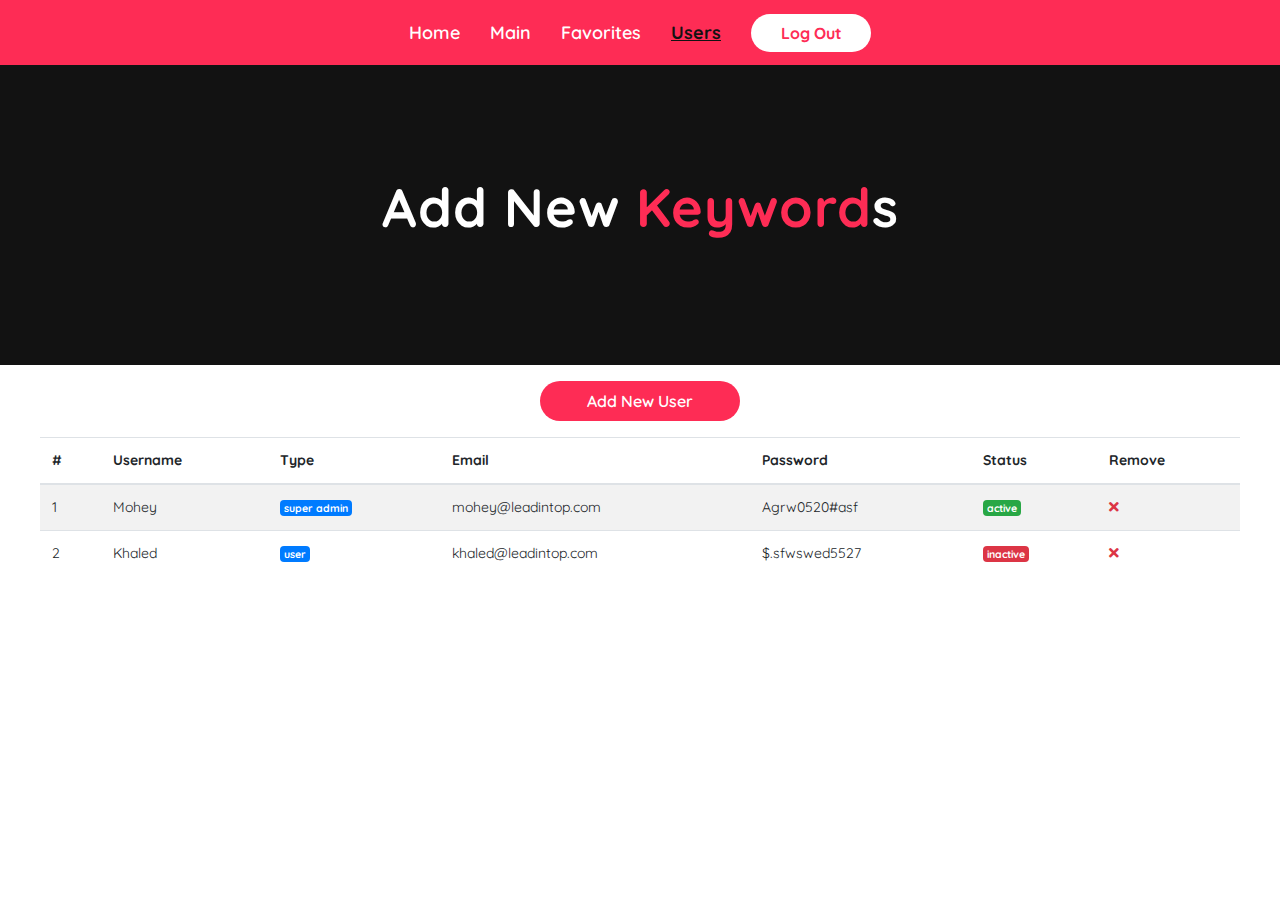
<file: users.html>
<!DOCTYPE html>
<html lang="en">

<head>
    <meta charset="UTF-8">
    <meta http-equiv="X-UA-Compatible" content="IE=edge">
    <meta name="viewport" content="width=device-width, initial-scale=1.0">
    <title>Users</title>
    <link rel="shortcut icon" href="favicon.ico" type="image/x-icon">
    <link rel="preconnect" href="https://fonts.googleapis.com">
    <link rel="preconnect" href="https://fonts.gstatic.com" crossorigin>
    <link
        href="https://fonts.googleapis.com/css2?family=Fuzzy+Bubbles:wght@400;700&family=Quicksand:wght@300;400;500;600;700&family=Source+Sans+Pro:ital,wght@0,200;0,300;0,400;0,600;0,700;0,900;1,200;1,300;1,400;1,600;1,700;1,900&display=swap"
        rel="stylesheet">
    <link rel="stylesheet" href="https://cdnjs.cloudflare.com/ajax/libs/twitter-bootstrap/4.5.2/css/bootstrap.css">
    <link rel="stylesheet" href="https://pro.fontawesome.com/releases/v5.14.0/css/all.css" />
    <link rel="stylesheet" href="https://cdn.datatables.net/1.13.1/css/jquery.dataTables.min.css">
    <link rel="stylesheet" href="css/style.css">
</head>

<body>

    <div class="up">
        <i class="far fa-sort-up"></i>
    </div>

    <nav>
        <a href="index.html">Home</a>
        <a href="main.html">Main</a>
        <a href="favorites.html">favorites</a>
        <a class="active" href="users.html">Users</a>
        <a href="login.html">
            <button type="button">Log Out</button>
        </a>
    </nav>

    <header>
        <div>
            <div class="form-group">
                <h2>Add New <b>Keyword</b>s</h2>
            </div>
        </div>
    </header>

    <section class="new_keyword shadow-sm">
        <i id="exit" class="fa fa-times"></i>
        <div class="user-filters">
            <label class="d-block text-center p-1 font-weight-bold" style="font-size: 20px;">Add New User</label>
            <div class="container-fluid">
                <form class="row" name="myForm" action="url" method="post">
                    <div class="col-lg-4 col-md-6 col-12">
                        <div class="form-group">
                            <select class="form-control" name="">
                                <option disabled selected value="">Type</option>
                                <option value="sa">Super Admin</option>
                                <option value="a">Admin</option>
                                <option value="u">User</option>
                            </select>
                        </div>
                    </div>
                    <div class="col-lg-4 col-md-6 col-12">
                        <div class="form-group">
                            <input type="text" name="username" class="form-control" placeholder="Username">
                        </div>
                    </div>
                    <div class="col-lg-4 col-12">
                        <div class="form-group">
                            <input type="password" name="password" class="form-control" placeholder="User Password">
                        </div>
                    </div>
                    <div class="col-12">
                        <div class="form-group text-center">
                            <button type="submit" class="btn btn-primary" id="add_user">Add</button>
                        </div>
                    </div>
                </form>
            </div>
        </div>
    </section>

    <section class="add-new">
        <button type="button" id="add_new" class="btn btn-primary">Add New User</button>
    </section>

    <section class="main py-3 mx-auto">
        <table class="table table-striped mx-auto" id="main_table">
            <thead>
                <tr>
                    <th>#</th>
                    <th>Username</th>
                    <th>Type</th>
                    <th>Email</th>
                    <th>Password</th>
                    <th>Status</th>
                    <th>Remove</th>
                </tr>
            </thead>
            <tbody>
                <tr>
                    <td>1</td>
                    <td>Mohey</td>
                    <td><span class="badge badge-primary">super admin</span></td>
                    <td>mohey@leadintop.com</td>
                    <td>Agrw0520#asf</td>
                    <td>
                        <form action="" method="post">
                            <input type="hidden" value="id">
                            <button type="submit"
                                style="background-color: transparent; border: none; padding: 0; margin: 0;">
                                <span class="badge badge-success">active</span>
                            </button>
                        </form>
                    </td>
                    <td>
                        <form action="" method="post">
                            <input type="hidden" value="id">
                            <button type="submit"
                                style="background-color: transparent; border: none; padding: 0; margin: 0;"><i
                                    class="fa fa-times text-danger"></i></button>
                        </form>
                    </td>
                </tr>
                <tr>
                    <td>2</td>
                    <td>Khaled</td>
                    <td><span class="badge badge-primary">user</span></td>
                    <td>khaled@leadintop.com</td>
                    <td>$.sfwswed5527</td>
                    <td>
                        <form action="" method="post">
                            <input type="hidden" value="id">
                            <button type="submit"
                                style="background-color: transparent; border: none; padding: 0; margin: 0;">
                                <span class="badge badge-danger">inactive</span>
                            </button>
                        </form>
                    </td>
                    <td>
                        <form action="" method="post">
                            <input type="hidden" value="id">
                            <button type="submit"
                                style="background-color: transparent; border: none; padding: 0; margin: 0;"><i
                                    class="fa fa-times text-danger"></i></button>
                        </form>
                    </td>
                </tr>
            </tbody>
        </table>
    </section>

    <script src="https://cdnjs.cloudflare.com/ajax/libs/jquery/3.6.1/jquery.min.js"></script>
    <script src="https://cdnjs.cloudflare.com/ajax/libs/popper.js/2.9.2/umd/popper.min.js"></script>
    <script src="https://cdnjs.cloudflare.com/ajax/libs/bootstrap/5.2.2/js/bootstrap.min.js"></script>
    <script src="https://cdn.datatables.net/1.13.1/js/jquery.dataTables.min.js"></script>
    <script>
        let select_script = true;
    </script>
    <script src="js/script.js"></script>
</body>

</html>
</file>
<file: css/nice-select.css>
.nice-select {
  -webkit-tap-highlight-color: transparent;
  background-color: #fff;
  border-radius: 5px;
  border: solid 1px #e8e8e8;
  box-sizing: border-box;
  clear: both;
  cursor: pointer;
  display: block;
  float: left;
  font-family: inherit;
  font-size: 14px;
  font-weight: normal;
  height: 42px;
  line-height: 40px;
  outline: none;
  padding-left: 18px;
  padding-right: 30px;
  position: relative;
  text-align: left !important;
  -webkit-transition: all 0.2s ease-in-out;
  transition: all 0.2s ease-in-out;
  -webkit-user-select: none;
     -moz-user-select: none;
      -ms-user-select: none;
          user-select: none;
  white-space: nowrap;
  width: auto; }
  .nice-select:hover {
    border-color: #dbdbdb; }
  .nice-select:active, .nice-select.open, .nice-select:focus {
    border-color: #999; }
  .nice-select:after {
    border-bottom: 2px solid #999;
    border-right: 2px solid #999;
    content: '';
    display: block;
    height: 5px;
    margin-top: -4px;
    pointer-events: none;
    position: absolute;
    right: 12px;
    top: 50%;
    -webkit-transform-origin: 66% 66%;
        -ms-transform-origin: 66% 66%;
            transform-origin: 66% 66%;
    -webkit-transform: rotate(45deg);
        -ms-transform: rotate(45deg);
            transform: rotate(45deg);
    -webkit-transition: all 0.15s ease-in-out;
    transition: all 0.15s ease-in-out;
    width: 5px; }
  .nice-select.open:after {
    -webkit-transform: rotate(-135deg);
        -ms-transform: rotate(-135deg);
            transform: rotate(-135deg); }
  .nice-select.open .list {
    opacity: 1;
    pointer-events: auto;
    -webkit-transform: scale(1) translateY(0);
        -ms-transform: scale(1) translateY(0);
            transform: scale(1) translateY(0); }
  .nice-select.disabled {
    border-color: #ededed;
    color: #999;
    pointer-events: none; }
    .nice-select.disabled:after {
      border-color: #cccccc; }
  .nice-select.wide {
    width: 100%; }
    .nice-select.wide .list {
      left: 0 !important;
      right: 0 !important; }
  .nice-select.right {
    float: right; }
    .nice-select.right .list {
      left: auto;
      right: 0; }
  .nice-select.small {
    font-size: 12px;
    height: 36px;
    line-height: 34px; }
    .nice-select.small:after {
      height: 4px;
      width: 4px; }
    .nice-select.small .option {
      line-height: 34px;
      min-height: 34px; }
  .nice-select .list {
    background-color: #fff;
    border-radius: 5px;
    box-shadow: 0 0 0 1px rgba(68, 68, 68, 0.11);
    box-sizing: border-box;
    margin-top: 4px;
    opacity: 0;
    overflow: hidden;
    padding: 0;
    pointer-events: none;
    position: absolute;
    top: 100%;
    left: 0;
    -webkit-transform-origin: 50% 0;
        -ms-transform-origin: 50% 0;
            transform-origin: 50% 0;
    -webkit-transform: scale(0.75) translateY(-21px);
        -ms-transform: scale(0.75) translateY(-21px);
            transform: scale(0.75) translateY(-21px);
    -webkit-transition: all 0.2s cubic-bezier(0.5, 0, 0, 1.25), opacity 0.15s ease-out;
    transition: all 0.2s cubic-bezier(0.5, 0, 0, 1.25), opacity 0.15s ease-out;
    z-index: 9; }
    .nice-select .list:hover .option:not(:hover) {
      background-color: transparent !important; }
  .nice-select .option {
    cursor: pointer;
    font-weight: 400;
    line-height: 40px;
    list-style: none;
    min-height: 40px;
    outline: none;
    padding-left: 18px;
    padding-right: 29px;
    text-align: left;
    -webkit-transition: all 0.2s;
    transition: all 0.2s; }
    .nice-select .option:hover, .nice-select .option.focus, .nice-select .option.selected.focus {
      background-color: #f6f6f6; }
    .nice-select .option.selected {
      font-weight: bold; }
    .nice-select .option.disabled {
      background-color: transparent;
      color: #999;
      cursor: default; }

.no-csspointerevents .nice-select .list {
  display: none; }

.no-csspointerevents .nice-select.open .list {
  display: block; }
</file>
<file: css/style.css>
* {
    margin: 0;
    padding: 0;
    box-sizing: border-box;
    font-family: 'Quicksand', sans-serif;
}

html {
    overflow-x: hidden;
    scroll-behavior: smooth;
}

body {
    overflow-x: hidden;
}

.up {
    width: 3rem;
    height: 3rem;
    border-radius: 50%;
    display: none;
    align-items: center;
    justify-content: center;
    color: #DEDEDE;
    font-size: 22px;
    position: fixed;
    right: 2rem;
    bottom: 2rem;
    background-color: #FE2C55;
    z-index: 3;
    opacity: .75;
    transition: .3s;
    cursor: pointer;
}

.up i {
    padding-top: 7px;
}

.up:hover {
    opacity: 1;
}



/****************************************************************************************
Nav
****************************************************************************************/

nav {
    background-color: #fe2c55;
    height: 65px;
    padding: 0 5%;
    display: flex;
    align-items: center;
    justify-content: center;
}

nav a {
    text-decoration: none;
    color: #FFF;
    font-size: 18px;
    font-weight: 600;
    padding: 5px;
    margin: 0 10px;
    transition: .3s;
    text-transform: capitalize;
}

nav .active {
    color: #121212;
    font-weight: 900;
    text-decoration: underline;
}

nav a:hover {
    color: #121212;
}

nav a button {
    background-color: #FFF;
    border: none;
    width: 120px;
    border-radius: 20px;
    padding: 7px 5px;
    color: #FE2C55;
    font-size: 16px;
    font-weight: 900;
    transition: .3s;
}

nav a button:hover {
    background-color: #121212;
    color: #fff;
}

@media (max-width: 425px) {
    nav a {
        font-size: 14px;
        margin: 0;
    }

    nav a button {
        font-size: 14px;
        padding: 5px 3px;
        width: 100px;
    }
}

/****************************************************************************************
Header
****************************************************************************************/

header {
    height: 300px;
    background-color: #121212;
    display: flex;
    align-items: center;
    justify-content: center;
}

header h2 {
    color: #fff;
    text-align: center;
    font-size: 54px;
    letter-spacing: 1px;
    font-weight: 900;
    padding: 1rem;
}

header h2 b {
    color: #FE2C55;
}

header form {
    width: 90%;
    margin: auto;
    max-width: 800px;
}

header .form-btn {
    position: relative;
}

header .form-control {
    background-color: transparent !important;
    border-radius: 7px !important;
    padding: .5rem 2rem;
    border: 2px #AAA solid !important;
    color: #FFF !important;
    font-weight: 600 !important;
}

header .form-control:focus {
    border: 2px #FE2C55 solid !important;
    box-shadow: none !important;
    outline: none !important;
}

header .form-btn button {
    background-color: transparent;
    border: none;
    position: absolute;
    right: 1rem;
    top: 50%;
    transform: translateY(-50%) scale(1);
    color: #FFF;
    transition: .3s;
}

header .form-btn button:hover {
    transform: translateY(-50%) scale(1.1);
    color: #FE2C55;
}

/****************************************************************************************
Section
****************************************************************************************/

section .filters {
    width: 90%;
    margin: auto;
    padding: 2rem 0;
}

section .filters label {
    font-size: 18px;
    color: #555;
    text-transform: capitalize;
}

section .filters .filter {
    width: calc(100%/6);
    float: left;
    padding: 5px;
}

section .filters .type_2 {
    width: 50%;
    float: left;
}

.nice-select .list {
    width: 100%;
    max-height: 300px;
    overflow-y: auto;
}

.nice-select .option.selected.focus {
    background-color: unset;
    font-weight: normal;
}

.nice-select li.active {
    background-color: #f6f6f6 !important;
    font-weight: bold !important;
    color: #FE2C55;
}

.interval .option.selected.focus, .sort_by .option.selected.focus {
    background-color: #f6f6f6 !important;
    font-weight: bold !important;
    color: #FE2C55;
}

.interval .option.disabled.focus, .sort_by .option.disabled.focus {
    background-color: unset !important;
    font-weight: normal !important;
    color: #999;
}

/****************************************************************************************/

section .results {
    position: relative;
}

section .results span {
    color: #777;
    border-radius: 7px;
    border: 1px solid #DEDEDE;
    background-color: white;
    position: absolute;
    left: 50%;
    top: -20px;
    transform: translateX(-50%);
    z-index: 2;
    width: 120px;
    height: 40px;
    display: flex;
    align-items: center;
    justify-content: center;
}

section .results::after {
    content: '';
    position: absolute;
    width: 100%;
    height: 1px;
    left: 0;
    top: 50%;
    transform: translateY(-50%);
    background-color: #DEDEDE;
}

/****************************************************************************************/

section .top-filters {
    width: 90%;
    margin: auto;
    display: flex;
    align-items: center;
    justify-content: left;
}

section .top-filters span {
    margin: 0 5px 0 0;
    color: #FE2C55;
    font-weight: 600;
    font-size: 18px;
}

section .top-filters span button {
    background-color: transparent;
    border: none;
    color: #BDBDBD;
    margin-left: 10px;
    transition: .3s;
    font-weight: 600;
}

section .top-filters span button svg {
    margin-left: 1px;
}

section .top-filters span button:hover {
    color: #fe6583;
}

section .top-filters span button:hover svg path {
    stroke: #fe6583;
}

section .top-filters span button:focus {
    outline: none;
}

section .used span {
    color: #BDBDBD;
}

section .used .active {
    color: #fe6583;
}

section .used .active svg path {
    stroke: #fe6583;
}

/****************************************************************************************/

section .our__filters {
    width: 90%;
    margin: auto;
}

section .our__filters .selected__filter {
    display: flex;
    align-items: center;
    margin: 5px;
}

section .our__filters .selected__filter label {
    text-transform: capitalize;
    min-width: 165px;
}

section .our__filters .selected__filter span {
    text-transform: capitalize;
    padding: 0 20px;
    background-color: #FFF;
    border: 1px solid #fe2c55;
    border-radius: 20px;
    cursor: pointer;
    transition: .3s;
    color: #fe2c55;
}

section .our__filters .selected__filter span:hover {
    background-color: #fe2c55;
    color: white;
}

#apply_filters {
    width: 200px;
    height: 45px;
    background-color: #fff;
    color: #fe2c55;
    font-size: 20px;
    font-weight: 600;
    border-radius: 20px;
    font-family: 'Quicksand', sans-serif;
    border: 1px solid #fe2c55;
    transition: .3s;
    display: none;
}

#apply_filters:hover {
    background-color: #FE2C55;
    color: white;
}

/****************************************************************************************/

section .videos {
    width: 90%;
    margin: auto;
    padding: 2rem 0;
}

section .video {
    width: calc(100%/5);
    float: left;
    padding: .5rem;
    position: relative;
}

section .video .overlay {
    position: absolute;
    left: .5rem;
    top: .5rem;
    right: .5rem;
    bottom: .85rem;
    background-color: rgba(0, 0, 0, 0);
    cursor: pointer;
    display: flex;
    align-items: center;
    justify-content: center;
    z-index: 2;
}

section .video video {
    width: 100%;
}

section .video .overlay .play {
    width: 4.2rem;
    height: 4.2rem;
    background-color: rgba(0, 0, 0, .35);
    display: flex;
    align-items: center;
    justify-content: center;
    font-size: 20px;
    color: rgba(255, 255, 255, .95);
    border-radius: 50%;
    transition: .3s;
}

section .video:hover .play {
    transform: scale(1.15);
}

section .video .content {
    position: absolute;
    left: .5rem;
    right: .5rem;
    bottom: .85rem;
    z-index: 3;
    padding: 1rem;
    overflow: hidden;
}

section .video .content span {
    font-size: 14px;
    color: white;
    text-transform: capitalize;
}

section .video .content h2 {
    text-transform: capitalize;
    font-size: 18px;
    font-weight: 600;
    color: white;
    margin-bottom: 0;
}

section .video .content a {
    text-decoration: none;
    overflow: hidden;
    background-color: #FE2C55;
    color: white;
    font-weight: 600;
    height: 35px;
    border-radius: 20px;
    transition: .3s;
    width: 90%;
    margin: .5rem auto;
    display: flex;
    align-items: center;
    justify-content: center;
}

section .video .content a small {
    padding: 0 7px;
}

section .video .content a small i {
    padding: 0 5px 0 0;
}

section .video .favourite {
    position: absolute;
    left: 1rem;
    top: 1rem;
    z-index: 3;
}

section .video .favourite button {
    background-color: transparent;
    border: none;
}

section .video .favourite button i {
    font-size: 18px;
    color: #ffa200;
    opacity: .5;
    transition: .3s;
}

section .video .favourite button:hover i {
    opacity: 1;
}

section .video .block {
    position: absolute;
    right: 1rem;
    top: 1rem;
    z-index: 3;
}

section .video .block button {
    background-color: transparent;
    border: none;
}

section .video .block button i {
    font-size: 18px;
    color: #FE2C55;
    opacity: .5;
    transition: .3s;
}

section .video .block button:hover i {
    opacity: 1;
}

@media (max-width: 1150px) {
    section .video {
        width: calc(100%/4);
    }
}

@media (max-width: 950px) {
    section .video {
        width: calc(100%/3);
    }

    section .filters .filter {
        width: calc(100%/5);
    }
}

@media (max-width: 800px) {
    section .filters .filter {
        width: calc(100%/4);
    }
}

@media (max-width: 700px) {
    section .video {
        width: calc(100%/2);
    }
}

@media (max-width: 650px) {
    section .filters .filter {
        width: calc(100%/3);
    }
}

@media (max-width: 500px) {
    section .filters .filter {
        width: calc(100%/2);
    }
}

@media (max-width: 475px) {
    section .video {
        width: calc(100%);
        max-width: 300px;
        display: block;
        margin: auto;
        float: unset;
    }

    header h2 {
        font-size: 42px;
    }
}

/****************************************************************************************/

.active>.page-link, .page-link.active {
    background-color: #FE2C55;
    border-color: #FE2C55;
    color: #fff !important;
}

.page-link {
    color: #FE2C55;
}

.page-link:hover {
    color: #fe6583;
}

.form-control:focus {
    box-shadow: none;
    outline: none;
    border-color: #999;
}

/****************************************************************************************
Login page
****************************************************************************************/

.form__container {
    width: 100%;
    height: 100vh;
    min-height: 400px;
    position: relative;
    background-color: #121212;
}

.form__container form {
    width: 95%;
    max-width: 500px;
    max-height: 600px;
    position: absolute;
    left: 50%;
    top: 50%;
    transform: translate(-50%, -50%);
    background-color: white;
    border-radius: 20px;
    padding: 3rem 2rem;
}

.form__container form h2 {
    text-align: center;
    color: #121212;
    text-transform: capitalize;
    font-size: 24px;
    font-weight: 600;
}

.form__container form h2 strong {
    color: #FE2C55;
}

.form__container form .form-group {
    position: relative;
}

.form__container form .form-group i {
    position: absolute;
    left: .8rem;
    top: 50%;
    transform: translateY(-50%);
    color: #777;
    font-size: 14px;
}

.form__container form .form-group input {
    padding-left: 2rem;
}

.form__container form .form-group input:focus {
    background-color: #121212;
    color: white;
}

.form__container form .form-group input:focus::placeholder {
    color: #DEDEDE;
}

.form__container form input[type=submit] {
    background-color: #FE2C55;
    color: white;
    font-size: 18px;
    font-weight: 600;
    border: none;
}

.form__container form input[type=submit]:focus {
    outline: none;
    box-shadow: none;
    background-color: #121212;
}

/*****************
Main
*****************/

.main {
    width: 100%;
    max-width: 1200px;
    overflow-x: auto;
}

.table th, .table td {
    font-size: 14px;
}

.dataTables_wrapper .dataTables_filter input:focus-visible, .dataTables_wrapper .dataTables_length select:focus-visible {
    outline: none;
}

.new_keyword {
    display: none;
    border: 2px dashed #DEDEDE;
    padding: .5rem;
    background-color: #EEE;
    position: relative;
}

.add-new {
    text-align: center;
    margin: 1rem 0 0 0;
}

.add-new .btn {
    background-color: #FE2C55;
    color: white;
    border-radius: 20px;
    width: 200px;
    height: 40px;
    border: none;
    font-weight: 600;
}

#add_new:hover, #add_new:active {
    background-color: #121212;
}

#add_new:focus {
    box-shadow: none;
    outline: none;
    background-color: #121212;
}

.main #apply_filters {
    width: 200px;
    height: 40px;
    background-color: #fff;
    color: #fe2c55;
    font-weight: 600;
    border-radius: 20px;
    border: 1px solid #fe2c55;
    transition: .3s;
    display: none;
}

.new_keyword #exit {
    position: absolute;
    right: 1rem;
    top: 1rem;
    color: #FE2C55;
    font-size: 18px;
    cursor: pointer;
}

.new_keyword #exit:hover {
    transform: scale(1.15);
}

#add_user {
    width: 200px;
    height: 40px;
    background-color: #fe2c55;
    color: #fff;
    font-weight: 600;
    border-radius: 20px;
    border: none;
    transition: .3s;
}

#add_user:hover, #add_user:focus {
    background-color: #121212;
    outline: none;
    box-shadow: none;
}

/*


font-family: 'Fuzzy Bubbles', cursive;
font-family: 'Quicksand', sans-serif;
@media (max-width: 600px) {
    
}
*/
</file>
